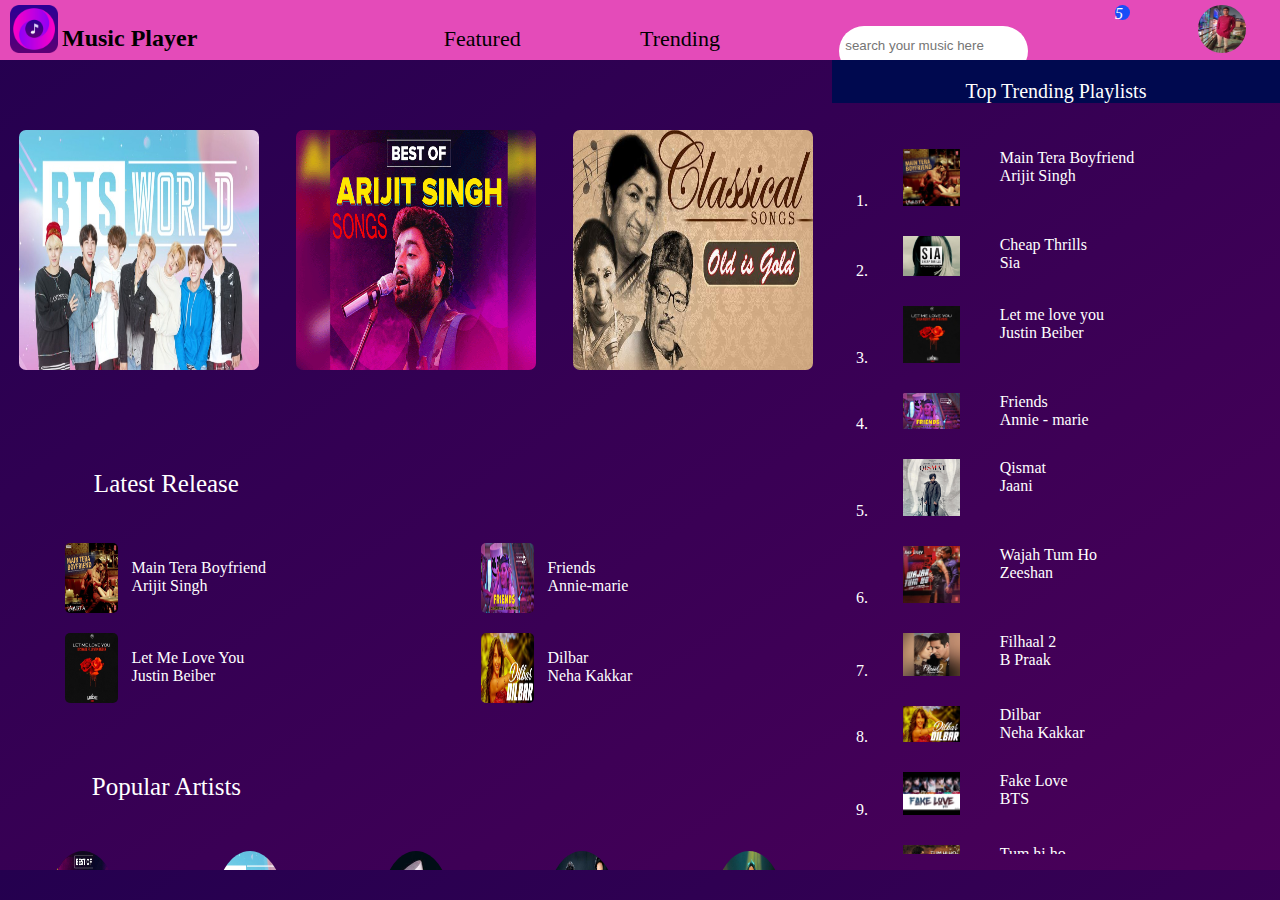
<file: index.html>
<!DOCTYPE html>
<html>
<head>
	<title>Music Player</title>

	<meta charset="utf-8">
	<meta name = "viewport" content = "width = device-width, initial-scale = 1">
	<meta name = "keywords" content = "music player">
	<meta name = "description" content = "It is a simple music playing website">
	<meta name = "author" content = "Keshav Jha">

	<link rel="stylesheet" href="https://use.fontawesome.com/releases/v5.6.3/css/all.css" integrity="sha384-UHRtZLI+pbxtHCWp1t77Bi1L4ZtiqrqD80Kn4Z8NTSRyMA2Fd33n5dQ8lWUE00s/" crossorigin="anonymous"> 

	<link href="https://cdn.jsdelivr.net/npm/bootstrap@5.0.2/dist/css/bootstrap.min.css" rel="stylesheet" integrity="sha384-EVSTQN3/azprG1Anm3QDgpJLIm9Nao0Yz1ztcQTwFspd3yD65VohhpuuCOmLASjC" crossorigin="anonymous">

	<link rel="stylesheet" type="text/css" href="Stylesheet/style.css">
</head>
<body>

		<div class = "container-fullwidth">


			<!-- Header portion starts  -->
			<header>

				<!-- Brand Name (Icon) Music player -->
				<div id = "brand">
					<a href="index1.html"><img src="images/logo.png"><h2>Music Player</h2></a>
					
				</div>

				<!-- List to be shown only if screen (> 800px) -->
				<div id = "lists">
					
					<ul id = "desktop-only-list">
						<a href="#"><li>Featured</li></a>

						<a href="#"><li>Trending</li></a>


						<!-- Search bar -->

						<li id = "search_list">
							<i class="fas fa-microphone"></i>
							<input type="search" name="search" placeholder="search your music here">
							<i class="fas fa-search"></i>
						</li>
					</ul>
				</div>


				<!--  notification bell and profile -->

				<div id = "search_and_profile">
					<span class = "notification">
						<i class="fas fa-bell fa-2x" id = "bell"></i>
						<i id = "bar">5</i>
					</span>

					<img src="images/keshav.jpeg" alt = "profile">
				</div>


				<!-- Hampsberg icon for toggle -->
				<!-- For viewport (<= 800px) -->

				<div id = "toggle">
					<a href = "#toggle-list"><i class="fas fa-bars fa-2x" id = "hampsberg"></i></a>
				</div>
			</header>

			<!-- List that need to be shown after clicking toggle link -->

			<ul id = "toggle-list">
				<a href="#"><li>Featured</li></a>

				<a href="#"><li>Trending</li></a>

				<a href="#"><li>Bollywood Hits</li></a>

				<a href="#"><li>Top 20 Playlist</li></a>

				<a href="#"><li>Profile</li></a>

				<li><input type="search" name="search" placeholder="search your music here"></li>
			</ul>



			<!-- Starting of main content  -->
			<!-- There are two main section main-1 and main -2 -->
			<!-- Main -1 for screen (<= 800px) -->
			<!-- main -2 for screen (> 800px) -->


			<main id = "main-1">


				<section id = "Artists_and_Albums">
					
					<!-- This section contains the Artists 
						images along with the hivering effect -->

					<div id = "Trending_Artists">
						<div id = "BTS">
							<img src="images/BTS-1.jpg">
						</div>

						<div id = "Arijit">
							<img src="images/arijit.gif">
						</div>

						<div id = "old_gold">
							<img src="images/old_gold.jpg">
						</div>
					</div>





					

					<p id = "Latest-release">Latest Release</p>

						<div id = "latest-release-container">
							<div>
								<div>

									<!-- This section contains title and image 
										of the latest release -->


									<img src="images/raabta-MTB.jpg">
									<p>Main Tera Boyfriend<br>Arijit Singh</p>
								</div>


								<!-- This is the menu bar icon clicking on which
									is going to open a set of lists with id = one-1 -->

								<a href="#one-1"><i class="fas fa-ellipsis-v fa-2x"></i>


									
								</a>

								<!-- This lists initially are hide these lists activated 
										after clicking on the menu bar -->
								<ul class = "music-option" id = "one-1">
										<a href="#"><li>Play</li></a>
										<a href="#"><li>Add to favourites</li></a>
										<a href="#"><li>Add to playlist</li></a>
										<a href="#"><li>Set as ringtone</li></a>
										<a href="#"><li>set as callertune</li></a>
									</ul>
							</div>

							<div>
								<div>
									<img src="images/friends.jpg">
									<p>Friends<br>Annie-marie</p>
								</div>
								<a href="#two"><i class="fas fa-ellipsis-v fa-2x"></i></a>
								<ul class = "music-option" id = "two">
										<a href="#"><li>Play</li></a>
										<a href="#"><li>Add to favourites</li></a>
										<a href="#"><li>Add to playlist</li></a>
										<a href="#"><li>Set as ringtone</li></a>
										<a href="#"><li>set as callertune</li></a>
									</ul>
							</div>

							<div>
								<div>
									<img src="images/lmlu.jpg">
									<p>Let Me Love You<br>Justin Beiber</p>
								</div>
								<a href="#three"><i class="fas fa-ellipsis-v fa-2x"></i></a>
								<ul class = "music-option" id = "three">
										<a href="#"><li>Play</li></a>
										<a href="#"><li>Add to favourites</li></a>
										<a href="#"><li>Add to playlist</li></a>
										<a href="#"><li>Set as ringtone</li></a>
										<a href="#"><li>set as callertune</li></a>
									</ul>
							</div>

							<div>
								<div>
									<img src="images/dilbar.jpg">
									<p>Dilbar<br>Neha Kakkar</p>
								</div>
								<a href="#four"><i class="fas fa-ellipsis-v fa-2x"></i></a>
								<ul class = "music-option" id = "four">
										<a href="#"><li>Play</li></a>
										<a href="#"><li>Add to favourites</li></a>
										<a href="#"><li>Add to playlist</li></a>
										<a href="#"><li>Set as ringtone</li></a>
										<a href="#"><li>set as callertune</li></a>
									</ul>
							</div>
						</div>


						<p id = "popular-artists">Popular Artists</p>


						<!-- This section consists of several artists
								and also the link to move to the second
									HTML page (Artists page) 	 -->

						<div id = "popular-artists-conatiner">
							<div>
								<a href="index1.html">
								<img src="images/arijit.gif">
								<p>Arijit Singh</p></a>
							</div>

							<div>
								<a href="index1.html">
								<img src="images/BTS-1.jpg">
								<p>BTS</p></a>
							</div>

							<div>
								<a href="index1.html">
								<img src="images/marshmello.jfif">
								<p>Marshmello</p></a>
							</div>

							<div>
								<a href="index1.html">
								<img src="images/sanam.jpg">
								<p>Sanam</p></a>
							</div>

							<div>
								<a href="index1.html">
								<img src="images/arrahman.jpg">
								<p>A.R Rahman</p></a>
							</div>
						</div>






						<!-- Events section that contains party time, Gym time, road trip -->

						<div id = "events">
							<div>
								<img src="images/partytime.jpg">
								<p>Party Time</p>
							</div>

							<div>
								<img src="images/gym-time.jpg">
								<p>Gym Time</p>
							</div>

							<div>
								<img src="images/road-trip.jpg">
								<p>Road Trip</p>
							</div>
							
						</div>








						<!-- This sections contain latest release from 
									English songs -->
						<p id = "latest-release-english">Latest Release English</p>


						<div id = "latest-release-english-container">

							<div>
								<img src="images/friends.jpg">
								<p>Friends</p>
							</div>


							<div>
								<img src="images/cheap-thrills.jpg">
								<p>Cheap Thrills</p>
							</div>

							<div>
								<img src="images/fake_love.jpg">
								<p>Fake Love</p>
							</div>

							<div>
								<img src="images/lmlu.jpg">
								<p>Let me love you</p>
							</div>

						</div>




						<!-- This sections contain latest release from 
									English songs -->
						<!-- Same id's are used for applying common styles 
								from latest-release-english section -->
						<p id = "latest-release-english">Latest Release Hindi</p>


						<div id = "latest-release-english-container">

							<div>
								<img src="images/filhaal.jpg">
								<p>Filhaal 2</p>
							</div>


							<div>
								<img src="images/WTH.jpg">
								<p>Wajah Tum Ho</p>
							</div>

							<div>
								<img src="images/raabta-MTB.jpg">
								<p>Main Tera Boyfriend</p>
							</div>

							<div>
								<img src="images/dilbar.jpg">
								<p>Dilbar</p>
							</div>

						</div>




				</section>




				<!-- 			Tranding-Playlist (Section - 2) 		 -->



				<section id = "Trending_playlists">

					<!-- Heading of trending playlists -->
					
						<div id = "Playlist_heading">Top Trending Playlists</div>

						<!-- Lists of songs in trending playlists -->

						<ol id = "playlist">

							<!-- Each lists item contains one song -->
							<!-- Same styling has been applied to all the list items -->
							<!-- By the use of same id and classes to all the list items -->
							<!-- Song no - 1 -->
							<li id = "one">
								<div>
									<div id = "song_title">
										<a href="#bottom_music_player"><img src="images/raabta-MTB.jpg"><!-- </a> -->


										<!-- <a href="#bottom_music_player"> -->
											<ul>
												<li class = "bold">Main Tera Boyfriend</li>
												<li>Arijit Singh</li>
											</ul>
										</a>
									</div>
									
									<!-- Heart icons on the right side of list item -->
									<i class="far fa-heart fa-2x"></i>
								</div>
								
							</li>


							<!-- song no - 2 -->

							<li id = "one">
								<div>
									<div id = "song_title">
										<a href="#bottom_music_player"><img src="images/cheap-thrills.jpg"><!-- </a> -->


										<!-- <a href="#bottom_music_player"> -->
											<ul>
												<li class = "bold">Cheap Thrills</li>
												<li>Sia</li>
											</ul>
										</a>
									</div>
									

									<i class="far fa-heart fa-2x"></i>
								</div>
								
							</li>




							<!-- song no - 3 -->

							<li id = "one">
								<div>
									<div id = "song_title">
										<a href="#bottom_music_player"><img src="images/lmlu.jpg">

											<ul>
												<li class = "bold">Let me love you</li>
												<li>Justin Beiber</li>
											</ul>
										</a>
									</div>
									

									<i class="far fa-heart fa-2x"></i>
								</div>
								
							</li>

							<!-- song no - 4 -->

							<li id = "one">
								<div>
									<div id = "song_title">
										<a href="#bottom_music_player"><img src="images/friends.jpg">

											<ul>
												<li class = "bold">Friends</li>
												<li>Annie - marie</li>
											</ul>
										</a>
									</div>
									

									<i class="far fa-heart fa-2x"></i>
								</div>
								
							</li>



							<!-- song no - 5 -->


							<li id = "one">
								<div>
									<div id = "song_title">
										<a href="#bottom_music_player"><img src="images/qismat.jpg">

											<ul>
												<li class = "bold">Qismat</li>
												<li>Jaani</li>
											</ul>
										</a>
									</div>
									

									<i class="far fa-heart fa-2x"></i>
								</div>
								
							</li>


							





							

							<!-- song no - 6 -->

							<li id = "one">
								<div>
									<div id = "song_title">
										<a href="#bottom_music_player"><img src="images/WTH.jpg">

											<ul>
												<li class = "bold">Wajah Tum Ho</li>
												<li>Zeeshan</li>
											</ul>
										</a>
									</div>
									

									<i class="far fa-heart fa-2x"></i>
								</div>
								
							</li>


							




							<!-- song no - 7 -->

							<li id = "one">
								<div>
									<div id = "song_title">
										<a href="#bottom_music_player"><img src="images/filhaal.jpg">

											<ul>
												<li class = "bold">Filhaal 2</li>
												<li>B Praak</li>
											</ul>
										</a>
									</div>
									

									<i class="far fa-heart fa-2x"></i>
								</div>
								
							</li>


							



							<!-- song no - 8 -->

							<li id = "one">
								<div>
									<div id = "song_title">
										<a href="#bottom_music_player"><img src="images/dilbar.jpg">
											<ul>
												<li class = "bold">Dilbar</li>
												<li>Neha Kakkar</li>
											</ul>
										</a>
									</div>
									

									<i class="far fa-heart fa-2x"></i>
								</div>
								
							</li>







							<!-- song no - 9 -->

							<li id = "one">
								<div>
									<div id = "song_title">
										<a href="#bottom_music_player"><img src="images/fake_love.jpg">

											<ul>
												<li class = "bold">Fake Love</li>
												<li>BTS</li>
											</ul>
										</a>
									</div>
									

									<i class="far fa-heart fa-2x"></i>
								</div>
								
							</li>



							<!-- song no - 10 -->

							<li id = "one">
								<div>
									<div id = "song_title">
										<a href="#bottom_music_player"><img src="images/tum_hi_ho.jfif">

											<ul>
												<li class = "bold">Tum hi ho</li>
												<li>Arijit Singh</li>
											</ul>
										</a>
									</div>
									

									<i class="far fa-heart fa-2x"></i>
								</div>
								
							</li>

					




							<!-- song no - 11 -->

							<li id = "one">
								<div>
									<div id = "song_title">
										<a href="#bottom_music_player"><img src="images/GFBF.jpg">

											<ul>
												<li class = "bold">GF BF</li>
												<li>Jacqueline</li>
											</ul>
										</a>
									</div>
									

									<i class="far fa-heart fa-2x"></i>
								</div>
								
							</li>






							<!-- song no - 12 -->

							<li id = "one">
								<div>
									<div id = "song_title">
										<a href="#bottom_music_player"><img src="images/baarish.jpg">

											<ul>
												<li class = "bold">Baarish</li>
												<li>Yaariyan</li>
											</ul>
										</a>
									</div>
									

									<i class="far fa-heart fa-2x"></i>
								</div>
								
							</li>







							<!-- song no - 13 -->

							<li id = "one">
								<div>
									<div id = "song_title">
										<a href="#bottom_music_player"><img src="images/gulabi_aankhen.jfif">

											<ul>
												<li class = "bold">Gulabi Aankhein</li>
												<li>Sanam</li>
											</ul>
										</a>
									</div>
									

									<i class="far fa-heart fa-2x"></i>
								</div>
								
							</li>




							<!-- song no - 14 -->

							<li id = "one">
								<div>
									<div id = "song_title">
										<a href="#bottom_music_player"><img src="images/pal_do_pal.jpg">

											<ul>
												<li class = "bold">Pal do pal</li>
												<li>Mukesh</li>
											</ul>
										</a>
									</div>
									

									<i class="far fa-heart fa-2x"></i>
								</div>
								
							</li>




							<!-- song no - 15 -->

							<li id = "one">
								<div>
									<div id = "song_title">
										<a href="#bottom_music_player"><img src="images/feelings.jpg">

											<ul>
												<li class = "bold">Feelings</li>
												<li>Vatsala</li>
											</ul>
										</a>
									</div>
									

									<i class="far fa-heart fa-2x"></i>
								</div>
								
							</li>





						</ol>
					
				</section>
				
			</main>






			<!-- Starting of main -2 -->
			<!-- main -2 is for screen (> 800px) -->

			<main id = "main-2">



				<!-- 				Artists_and_Albums 	(Section - 1)				 -->


				
				<section id = "Artists_and_Albums">

					<!-- This section contains three divs along with
						change in dimensions on hovering -->

					<div id = "Trending_Artists">
						<div id = "BTS">
							<img src="images/BTS-1.jpg">
						</div>

						<div id = "Arijit">
							<img src="images/arijit.gif">
						</div>

						<div id = "old_gold">
							<img src="images/old_gold.jpg">
						</div>
					</div>


					<!-- Heading of latest release -->

					<p id = "Latest-release">Latest Release</p>




						<div id = "latest-release-container">
							<div>

								<!-- Section containing image and title -->

								<div>
									<img src="images/raabta-MTB.jpg">
									<p>Main Tera Boyfriend<br>Arijit Singh</p>
								</div>

								<!-- icon for menu bar -->

								<a href="#five"><i class="fas fa-ellipsis-v fa-2x"></i>
								</a>


								<!-- List that need to be visible only after targeting -->
								<!-- initially the display of this list is none -->

								<!-- list will be visible only after clicking 
									on the above menu bar -->

								<ul class = "music-option" id = "five">
										<a href="#"><li>Play</li></a>
										<a href="#"><li>Add to favourites</li></a>
										<a href="#"><li>Add to playlist</li></a>
										<a href="#"><li>Set as ringtone</li></a>
										<a href="#"><li>set as callertune</li></a>
									</ul>
							</div>

							<div>
								<div>
									<img src="images/friends.jpg">
									<p>Friends<br>Annie-marie</p>
								</div>
								<a href="#six"><i class="fas fa-ellipsis-v fa-2x"></i></a>
								<ul class = "music-option" id = "six">
										<a href="#"><li>Play</li></a>
										<a href="#"><li>Add to favourites</li></a>
										<a href="#"><li>Add to playlist</li></a>
										<a href="#"><li>Set as ringtone</li></a>
										<a href="#"><li>set as callertune</li></a>
									</ul>
							</div>

							<div>
								<div>
									<img src="images/lmlu.jpg">
									<p>Let Me Love You<br>Justin Beiber</p>
								</div>
								<a href="#seven"><i class="fas fa-ellipsis-v fa-2x"></i></a>
								<ul class = "music-option" id = "seven">
										<a href="#"><li>Play</li></a>
										<a href="#"><li>Add to favourites</li></a>
										<a href="#"><li>Add to playlist</li></a>
										<a href="#"><li>Set as ringtone</li></a>
										<a href="#"><li>set as callertune</li></a>
									</ul>
							</div>

							<div>
								<div>
									<img src="images/dilbar.jpg">
									<p>Dilbar<br>Neha Kakkar</p>
								</div>
								<a href="#eight"><i class="fas fa-ellipsis-v fa-2x"></i></a>
								<ul class = "music-option" id = "eight">
										<a href="#"><li>Play</li></a>
										<a href="#"><li>Add to favourites</li></a>
										<a href="#"><li>Add to playlist</li></a>
										<a href="#"><li>Set as ringtone</li></a>
										<a href="#"><li>set as callertune</li></a>
									</ul>
							</div>
						</div>

						<!-- This section contains the images and name of some
							popular artists -->
						<!-- They are also the links to the second page of the 
							music player -->


						<p id = "popular-artists">Popular Artists</p>

						<div id = "popular-artists-conatiner">
							<div>
								<a href="index1.html"><img src="images/arijit.gif"></a>
								<p>Arijit Singh</p>
							</div>

							<div>
								<a href="index1.html"><img src="images/BTS-1.jpg"></a>
								<p>BTS</p>
							</div>

							<div>
								<a href="index1.html"><img src="images/marshmello.jfif"></a>
								<p>Marshmello</p>
							</div>

							<div>
								<a href="index1.html"><img src="images/sanam.jpg"></a>
								<p>Sanam</p>
							</div>

							<div>
								<a href="index1.html"><img src="images/arrahman.jpg"></a>
								<p>A.R Rahman</p>
							</div>
						</div>





						<!-- Events section -->

						<div id = "events">
							<div>
								<img src="images/partytime.jpg">
								<p>Party Time</p>
							</div>

							<div>
								<img src="images/gym-time.jpg">
								<p>Gym Time</p>
							</div>

							<div>
								<img src="images/road-trip.jpg">
								<p>Road Trip</p>
							</div>
							
						</div>







						<!-- Latest release english section -->
						<!-- This section contains the images of the song and their title -->
						<!-- The same styling is done for latest release hindi section -->

						<p id = "latest-release-english">Latest Release English</p>


						<div id = "latest-release-english-container">

							<div>
								<a href="#bottom_music_player"><img src="images/friends.jpg"></a>
								<p>Friends</p>
							</div>


							<div>
								<a href="#bottom_music_player"><img src="images/cheap-thrills.jpg"></a>
								<p>Cheap Thrills</p>
							</div>

							<div>
								<a href="#bottom_music_player"><img src="images/fake_love.jpg"></a>
								<p>Fake Love</p>
							</div>

							<div>
								<a href="#bottom_music_player"><img src="images/lmlu.jpg"></a>
								<p>Let me love you</p>
							</div>

						</div>



						<!-- Latest release hindi section  -->
						<!-- This section is same as that of the latest release english -->
						<!-- All styling will remain same -->

						<p id = "latest-release-english">Latest Release Hindi</p>


						<div id = "latest-release-english-container">

							<div>
								<a href="#bottom_music_player"><img src="images/filhaal.jpg"></a>
								<p>Filhaal 2</p>
							</div>


							<div>
								<a href="#bottom_music_player"><img src="images/WTH.jpg"></a>
								<p>Wajah Tum Ho</p>
							</div>

							<div>
								<a href="#bottom_music_player"><img src="images/raabta-MTB.jpg"></a>
								<p>Main Tera Boyfriend</p>
							</div>

							<div>
								<a href="#bottom_music_player"><img src="images/dilbar.jpg"></a>
								<p>Dilbar</p>
							</div>

						</div>

				</section>




				<!-- 			Tranding-Playlist (Section - 2) 		 -->
				<!-- Section that contains lists of song  -->


				<section id = "Trending_playlists">
					
						<div id = "Playlist_heading">Top Trending Playlists</div>


						<!-- Lists of songs starts here -->

						<ol id = "playlist">

							<!-- Same styling is provided to all the lists of song -->

							<!-- Song no -1 -->
							<li id = "one">
								<div>
									<div id = "song_title">
										<a href="#bottom_music_player"><img src="images/raabta-MTB.jpg"><!-- </a> -->


										<!-- <a href="#bottom_music_player"> -->
											<ul>
												<li class = "bold">Main Tera Boyfriend</li>
												<li>Arijit Singh</li>
											</ul>
										</a>
									</div>
									

									<i class="far fa-heart fa-2x"></i>
								</div>
								
							</li>


							<!-- Song no -2 -->
							<li id = "one">
								<div>
									<div id = "song_title">
										<a href="#bottom_music_player"><img src="images/cheap-thrills.jpg"><!-- </a> -->


										<!-- <a href="#bottom_music_player"> -->
											<ul>
												<li class = "bold">Cheap Thrills</li>
												<li>Sia</li>
											</ul>
										</a>
									</div>
									

									<i class="far fa-heart fa-2x"></i>
								</div>
								
							</li>




							<!-- Song no -3 -->
							<li id = "one">
								<div>
									<div id = "song_title">
										<a href="#bottom_music_player"><img src="images/lmlu.jpg">

											<ul>
												<li class = "bold">Let me love you</li>
												<li>Justin Beiber</li>
											</ul>
										</a>
									</div>
									

									<i class="far fa-heart fa-2x"></i>
								</div>
								
							</li>


							<!-- Song no -4 -->

							<li id = "one">
								<div>
									<div id = "song_title">
										<a href="#bottom_music_player"><img src="images/friends.jpg">

											<ul>
												<li class = "bold">Friends</li>
												<li>Annie - marie</li>
											</ul>
										</a>
									</div>
									

									<i class="far fa-heart fa-2x"></i>
								</div>
								
							</li>




							<!-- Song no -5 -->

							<li id = "one">
								<div>
									<div id = "song_title">
										<a href="#bottom_music_player"><img src="images/qismat.jpg">

											<ul>
												<li class = "bold">Qismat</li>
												<li>Jaani</li>
											</ul>
										</a>
									</div>
									

									<i class="far fa-heart fa-2x"></i>
								</div>
								
							</li>


							<!-- Song no -6 -->

							<li id = "one">
								<div>
									<div id = "song_title">
										<a href="#bottom_music_player"><img src="images/WTH.jpg">

											<ul>
												<li class = "bold">Wajah Tum Ho</li>
												<li>Zeeshan</li>
											</ul>
										</a>
									</div>
									

									<i class="far fa-heart fa-2x"></i>
								</div>
								
							</li>


							

							<!-- Song no -7 -->

							<li id = "one">
								<div>
									<div id = "song_title">
										<a href="#bottom_music_player"><img src="images/filhaal.jpg">

											<ul>
												<li class = "bold">Filhaal 2</li>
												<li>B Praak</li>
											</ul>
										</a>
									</div>
									

									<i class="far fa-heart fa-2x"></i>
								</div>
								
							</li>


							

							<!-- Song no -8 -->

							<li id = "one">
								<div>
									<div id = "song_title">
										<a href="#bottom_music_player"><img src="images/dilbar.jpg">
											<ul>
												<li class = "bold">Dilbar</li>
												<li>Neha Kakkar</li>
											</ul>
										</a>
									</div>
									

									<i class="far fa-heart fa-2x"></i>
								</div>
								
							</li>





							<!-- Song no -9 -->

							<li id = "one">
								<div>
									<div id = "song_title">
										<a href="#bottom_music_player"><img src="images/fake_love.jpg">

											<ul>
												<li class = "bold">Fake Love</li>
												<li>BTS</li>
											</ul>
										</a>
									</div>
									

									<i class="far fa-heart fa-2x"></i>
								</div>
								
							</li>




							<!-- Song no -10 -->

							<li id = "one">
								<div>
									<div id = "song_title">
										<a href="#bottom_music_player"><img src="images/tum_hi_ho.jfif">

											<ul>
												<li class = "bold">Tum hi ho</li>
												<li>Arijit Singh</li>
											</ul>
										</a>
									</div>
									

									<i class="far fa-heart fa-2x"></i>
								</div>
								
							</li>

					



							<!-- Song no -11 -->

							<li id = "one">
								<div>
									<div id = "song_title">
										<a href="#bottom_music_player"><img src="images/GFBF.jpg">

											<ul>
												<li class = "bold">GF BF</li>
												<li>Jacqueline</li>
											</ul>
										</a>
									</div>
									

									<i class="far fa-heart fa-2x"></i>
								</div>
								
							</li>






							<!-- Song no -12 -->

							<li id = "one">
								<div>
									<div id = "song_title">
										<a href="#bottom_music_player"><img src="images/baarish.jpg">

											<ul>
												<li class = "bold">Baarish</li>
												<li>Yaariyan</li>
											</ul>
										</a>
									</div>
									

									<i class="far fa-heart fa-2x"></i>
								</div>
								
							</li>





							<!-- Song no -13 -->

							<li id = "one">
								<div>
									<div id = "song_title">
										<a href="#bottom_music_player"><img src="images/gulabi_aankhen.jfif">

											<ul>
												<li class = "bold">Gulabi Aankhein</li>
												<li>Sanam</li>
											</ul>
										</a>
									</div>
									

									<i class="far fa-heart fa-2x"></i>
								</div>
								
							</li>





							<!-- Song no -14 -->

							<li id = "one">
								<div>
									<div id = "song_title">
										<a href="#bottom_music_player"><img src="images/pal_do_pal.jpg">

											<ul>
												<li class = "bold">Pal do pal</li>
												<li>Mukesh</li>
											</ul>
										</a>
									</div>
									

									<i class="far fa-heart fa-2x"></i>
								</div>
								
							</li>




							<!-- Song no -15 -->

							<li id = "one">
								<div>
									<div id = "song_title">
										<a href="#bottom_music_player"><img src="images/feelings.jpg">

											<ul>
												<li class = "bold">Feelings</li>
												<li>Vatsala</li>
											</ul>
										</a>
									</div>
									

									<i class="far fa-heart fa-2x"></i>
								</div>
								
							</li>
						</ol>
					
				</section>
			</main>

			<footer>







				<!-- Bottom music player -->
				<!-- Initially the bottom music player will remain hidden -->
				<!-- Whenever we click on any song or play button 
					then this music player becomes visible -->
				


					<div id = "bottom_music_player">


						<!-- Contains image and title of the song  -->

						<div id = "title">
							
							<div>
								<img src="images/raabta-MTB.jpg">

								<p>
									Main Tera Boy friend<br>Arijit Singh
								</p>

								
							</div>

							<a href="#"><i class="fas fa-heart fa-2x"></i></a>
						</div>


						<!-- contains all the icons on the control -->
						<!-- next, prev, shuffle, repeat ans play/pause -->

						<div id = "controls">
							<div id = "icons">
								<a href="#"><i class="fas fa-random "></i></a>
								<a href="#"><i class="fas fa-fast-backward "></i></a>
								<a href="#"><i class="far fa-pause-circle "></i></a>
								<a href="#"><i class="fas fa-fast-forward "></i></a>
								<a href="#"><i class="fas fa-redo "></i></a>
							</div>

							<!-- contains the progress bar -->
							<div id = "progress">
								<div>
									<div></div>
									<i class="fas fa-circle"></i>
								</div>
							</div>
						</div>

						<!-- contains the sound bar -->

						<div id = "sound">
							
							<i class="fas fa-volume-up"></i>
							<div>
									<div></div>
									<i class="fas fa-circle"></i>
							</div>
						</div>
				</div>









			
			</footer>
		</div>


		<script src="https://cdn.jsdelivr.net/npm/bootstrap@5.0.2/dist/js/bootstrap.bundle.min.js" integrity="sha384-MrcW6ZMFYlzcLA8Nl+NtUVF0sA7MsXsP1UyJoMp4YLEuNSfAP+JcXn/tWtIaxVXM" crossorigin="anonymous"></script>
</body>
</html>
</file>
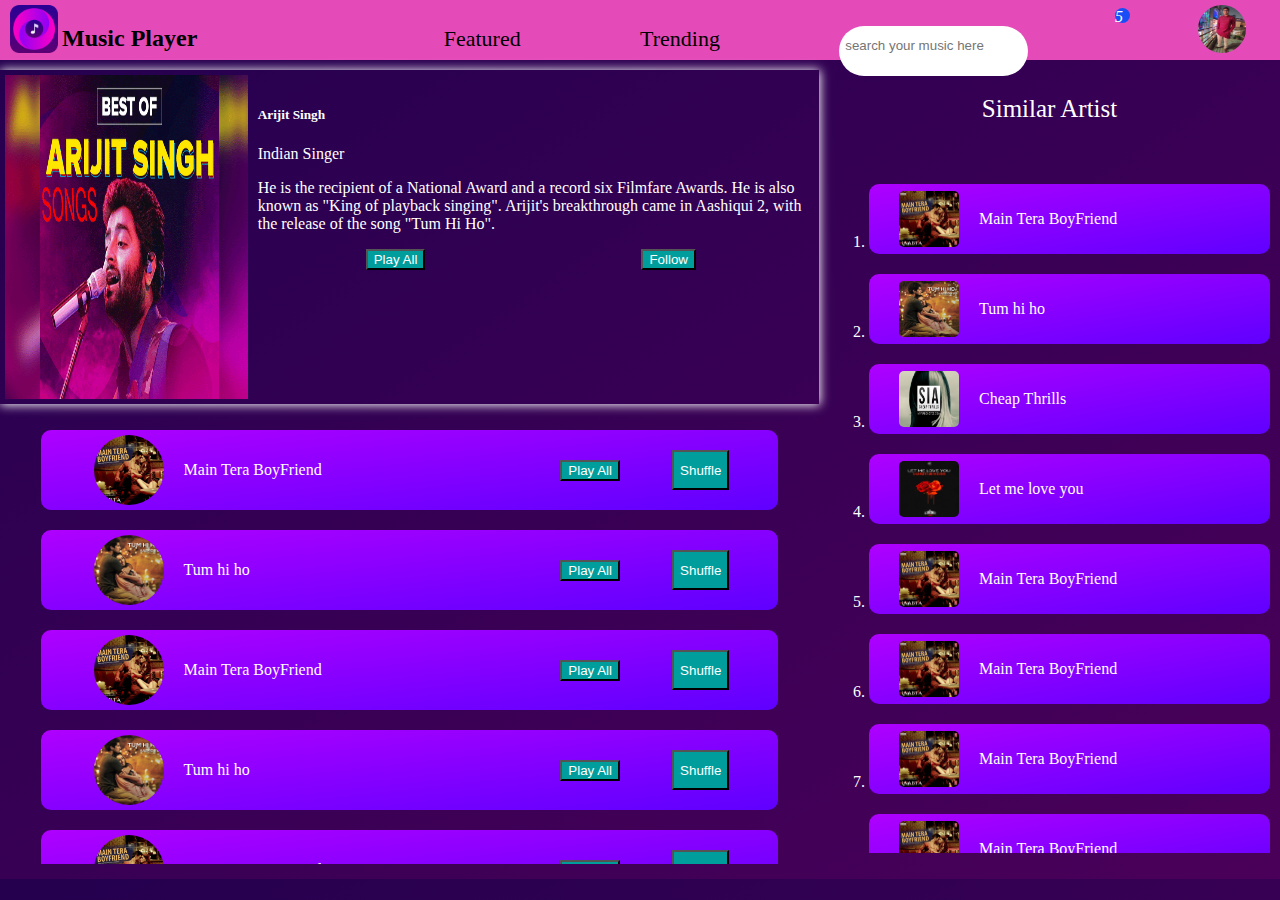
<file: index1.html>
<!DOCTYPE html>
<html>
<head>
	<title>Artists</title>

	<meta charset="utf-8">
	<meta name = "viewport" content = "width = device-width, initial-scale = 1">
	<meta name = "keywords" content = "music player">
	<meta name = "description" content = "It is a simple music playing website">
	<meta name = "author" content = "Keshav Jha">

	<link rel="stylesheet" href="https://use.fontawesome.com/releases/v5.6.3/css/all.css" integrity="sha384-UHRtZLI+pbxtHCWp1t77Bi1L4ZtiqrqD80Kn4Z8NTSRyMA2Fd33n5dQ8lWUE00s/" crossorigin="anonymous"> 

	<link href="https://cdn.jsdelivr.net/npm/bootstrap@5.0.2/dist/css/bootstrap.min.css" rel="stylesheet" integrity="sha384-EVSTQN3/azprG1Anm3QDgpJLIm9Nao0Yz1ztcQTwFspd3yD65VohhpuuCOmLASjC" crossorigin="anonymous">

	<link rel="stylesheet" type="text/css" href="Stylesheet/style1.css">


</head>
<body>


		<div class = "conatiner-fullwidth">
			
			<!-- Header portion starts  -->

			<header>

				<!-- Brand Name (Icon) Music player -->

				<div id = "brand">
					<a href="index.html"><img src="images/logo.png"><h2>Music Player</h2></a>
					
				</div>

				<!-- List to be shown only if screen (> 800px) -->
				<div id = "lists">
					
					<ul id = "desktop-only-list">
						<a href="#"><li>Featured</li></a>

						<a href="#"><li>Trending</li></a>

						<li id = "search_list">
							<i class="fas fa-microphone"></i>
							<input type="search" name="search" placeholder="search your music here">
							<i class="fas fa-search"></i>
						</li>
					</ul>
				</div>


				<!-- Search bar, notification bell and profile -->

				<div id = "search_and_profile">
					<span class = "notification">
						<i class="fas fa-bell fa-2x" id = "bell"></i>
						<i id = "bar">5</i>
					</span>

					<img src="images/keshav.jpeg" alt = "profile">
				</div>


				<!-- Hampsberg icon for toggle -->
				<!-- For viewport (<= 800px) -->

				<div id = "toggle">
					<a href = "#toggle-list"><i class="fas fa-bars fa-2x" id = "hampsberg"></i></a>
				</div>
			</header>

			<!-- List that need to be shown after clicking toggle link -->

			<ul id = "toggle-list">
				<a href="#"><li>Featured</li></a>

				<a href="#"><li>Trending</li></a>

				<a href="#"><li>Bollywood Hits</li></a>

				<a href="#"><li>Top 20 Playlist</li></a>

				<a href="#"><li>Profile</li></a>

				<li><input type="search" name="search" placeholder="search your music here"></li>
			</ul>



			<!-- Starting of maain section -->
			<!-- Within main section there is two main sections -->
			<!-- main -1 & main -2 -->
			<main>
				
				<!-- main -1 contains artists description and some songs -->
				<!-- while main -2 contains only songs form similar artists -->
				<!-- These two sections will be arranged differently in two different viewport -->
				<section id = "main-1">
					
					<div id = "Artist_description">
						<img src="images/arijit.gif" id = "Arijit">

						<div id = "About_section">
							<h5>Arijit Singh</h5>
							<p>Indian Singer</p>
							<p>He is the recipient of a National Award and a record six Filmfare Awards. He is also known as "King of playback singing". Arijit's breakthrough came in Aashiqui 2, with the release of the song "Tum Hi Ho".</p>

							<div>
								<a href="#bottom_music_player"><button>Play All</button></a>
								<button>Follow</button>
							</div>

						</div>
					</div>


					<!-- These divs from here contains songs -->
					<!-- Here play buttons are linked to bottom music player -->

					<div id = "Artist_playlist">


						<!-- Each div section contains the same set of styling 
							which is applied to all the songs -->
						

						<!-- Song no -1 -->
						<div class = "song_bar">

							<div class = "title_bar">
								<img src="images/raabta-MTB.jpg">
								<p>Main Tera BoyFriend</p>
							</div>

							<div class = "play_shuffle">
								<a href="#bottom_music_player"><button>Play All</button></a>
								<button>Shuffle</button>
							</div>
						</div>


						<!-- Song no -2 -->
						<div class = "song_bar">

							<div class = "title_bar">
								<img src="images/tum_hi_ho.jfif">
								<p>Tum hi ho</p>
							</div>

							<div class = "play_shuffle">
								<a href="#bottom_music_player"><button>Play All</button></a>
								<button>Shuffle</button>
							</div>
						</div>



						<!-- Song no -3 -->
						<div class = "song_bar">

							<div class = "title_bar">
								<img src="images/raabta-MTB.jpg">
								<p>Main Tera BoyFriend</p>
							</div>

							<div class = "play_shuffle">
								<a href="#bottom_music_player"><button>Play All</button></a>
								<button>Shuffle</button>
							</div>
						</div>


						<!-- Song no -4 -->
						<div class = "song_bar">

							<div class = "title_bar">
								<img src="images/tum_hi_ho.jfif">
								<p>Tum hi ho</p>
							</div>

							<div class = "play_shuffle">
								<a href="#bottom_music_player"><button>Play All</button></a>
								<button>Shuffle</button>
							</div>
						</div>



						<!-- Song no -5 -->
						<div class = "song_bar">

							<div class = "title_bar">
								<img src="images/raabta-MTB.jpg">
								<p>Main Tera BoyFriend</p>
							</div>

							<div class = "play_shuffle">
								<a href="#bottom_music_player"><button>Play All</button></a>
								<button>Shuffle</button>
							</div>
						</div>


						<!-- Song no -6 -->
						<div class = "song_bar">

							<div class = "title_bar">
								<img src="images/tum_hi_ho.jfif">
								<p>Tum hi ho</p>
							</div>

							<div class = "play_shuffle">
								<a href="#bottom_music_player"><button>Play All</button></a>
								<button>Shuffle</button>
							</div>
						</div>



						<!-- Song no -7 -->
						<div class = "song_bar">

							<div class = "title_bar">
								<img src="images/raabta-MTB.jpg">
								<p>Main Tera BoyFriend</p>
							</div>

							<div class = "play_shuffle">
								<a href="#bottom_music_player"><button>Play All</button></a>
								<button>Shuffle</button>
							</div>
						</div>



						<!-- Song no -8 -->
						<div class = "song_bar">

							<div class = "title_bar">
								<img src="images/tum_hi_ho.jfif">
								<p>Tum hi ho</p>
							</div>

							<div class = "play_shuffle">
								<a href="#bottom_music_player"><button>Play All</button></a>
								<button>Shuffle</button>
							</div>
						</div>
					</div>
				</section>




				<!-- Second section main -2 -->
				<!-- this section contains the song from the similar artists  -->

				<section id = "main-2">
					

					<!-- Heading of similar artists -->
					<p class = "change_font">Similar Artist</p>


					<!-- From here the lists of songs gets started -->
					<ol class = "similar_artist">

						<!-- Song no -1 -->
						<li>
							<div class = "list_song">
								
								<div id = "image_and_title">
									<img src="images/raabta-MTB.jpg">
									<p>Main Tera BoyFriend</p>
								</div>

								<a href="#bottom_music_player"><i class="far fa-play-circle fa-2x"></i></a>
							</div>
						</li>



						<!-- Song no -2 -->
						<li>
							<div class = "list_song">
								
								<div id = "image_and_title">
									<img src="images/tum_hi_ho.jfif">
									<p>Tum hi ho</p>
								</div>

								<a href="#bottom_music_player"><i class="far fa-play-circle fa-2x"></i></a>
							</div>
						</li>



						<!-- Song no -3 -->
						<li>
							<div class = "list_song">
								
								<div id = "image_and_title">
									<img src="images/cheap-thrills.jpg">
									<p>Cheap Thrills</p>
								</div>

								<a href="#bottom_music_player"><i class="far fa-play-circle fa-2x"></i></a>
							</div>
						</li>


						<!-- Song no -4 -->
						<li>
							<div class = "list_song">
								
								<div id = "image_and_title">
									<img src="images/lmlu.jpg">
									<p>Let me love you</p>
								</div>

								<a href="#bottom_music_player"><i class="far fa-play-circle fa-2x"></i></a>
							</div>
						</li>


						<!-- Song no -5 -->
						<li>
							<div class = "list_song">
								
								<div id = "image_and_title">
									<img src="images/raabta-MTB.jpg">
									<p>Main Tera BoyFriend</p>
								</div>

								<a href="#bottom_music_player"><i class="far fa-play-circle fa-2x"></i></a>
							</div>
						</li>



						<!-- Song no -6 -->
						<li>
							<div class = "list_song">
								
								<div id = "image_and_title">
									<img src="images/raabta-MTB.jpg">
									<p>Main Tera BoyFriend</p>
								</div>

								<a href="#bottom_music_player"><i class="far fa-play-circle fa-2x"></i></a>
							</div>
						</li>



						<!-- Song no -6 -->
						<li>
							<div class = "list_song">
								
								<div id = "image_and_title">
									<img src="images/raabta-MTB.jpg">
									<p>Main Tera BoyFriend</p>
								</div>

								<a href="#bottom_music_player"><i class="far fa-play-circle fa-2x"></i></a>
							</div>
						</li>



						<!-- Song no -7 -->
						<li>
							<div class = "list_song">
								
								<div id = "image_and_title">
									<img src="images/raabta-MTB.jpg">
									<p>Main Tera BoyFriend</p>
								</div>

								<a href="#bottom_music_player"><i class="far fa-play-circle fa-2x"></i></a>
							</div>
						</li>



						<!-- Song no -8 -->
						<li>
							<div class = "list_song">
								
								<div id = "image_and_title">
									<img src="images/raabta-MTB.jpg">
									<p>Main Tera BoyFriend</p>
								</div>

								<a href="#bottom_music_player"><i class="far fa-play-circle fa-2x"></i></a>
							</div>
						</li>



						<!-- Song no -9 -->
						<li>
							<div class = "list_song">
								
								<div id = "image_and_title">
									<img src="images/raabta-MTB.jpg">
									<p>Main Tera BoyFriend</p>
								</div>

								<a href="#bottom_music_player"><i class="far fa-play-circle fa-2x"></i></a>
							</div>
						</li>



						<!-- Song no -10 -->
						<li>
							<div class = "list_song">
								
								<div id = "image_and_title">
									<img src="images/raabta-MTB.jpg">
									<p>Main Tera BoyFriend</p>
								</div>

								<a href="#bottom_music_player"><i class="far fa-play-circle fa-2x"></i></a>
							</div>
						</li>


						<!-- Song no -11 -->
						<li>
							<div class = "list_song">
								
								<div id = "image_and_title">
									<img src="images/raabta-MTB.jpg">
									<p>Main Tera BoyFriend</p>
								</div>

								<a href="#bottom_music_player"><i class="far fa-play-circle fa-2x"></i></a>
							</div>
						</li>



						<!-- Song no -12 -->
						<li>
							<div class = "list_song">
								
								<div id = "image_and_title">
									<img src="images/raabta-MTB.jpg">
									<p>Main Tera BoyFriend</p>
								</div>

								<a href="#bottom_music_player"><i class="far fa-play-circle fa-2x"></i></a>
							</div>
						</li>



						<!-- Song no -13 -->
						<li>
							<div class = "list_song">
								
								<div id = "image_and_title">
									<img src="images/raabta-MTB.jpg">
									<p>Main Tera BoyFriend</p>
								</div>

								<a href="#bottom_music_player"><i class="far fa-play-circle fa-2x"></i></a>
							</div>
						</li>



						<!-- Song no -14 -->
						<li>
							<div class = "list_song">
								
								<div id = "image_and_title">
									<img src="images/raabta-MTB.jpg">
									<p>Main Tera BoyFriend</p>
								</div>

								<a href="#bottom_music_player"><i class="far fa-play-circle fa-2x"></i></a>
							</div>
						</li>


						<!-- Song no -15 -->
						<li>
							<div class = "list_song">
								
								<div id = "image_and_title">
									<img src="images/raabta-MTB.jpg">
									<p>Main Tera BoyFriend</p>
								</div>

								<a href="#bottom_music_player"><i class="far fa-play-circle fa-2x"></i></a>
							</div>
						</li>
					</ol>
				</section>



				<!-- Bottom music player -->
				<!-- Initially the bottom music player will remain hidden -->
				<!-- Whenever we click on any song or play button 
					then this music player becomes visible -->







					<div id = "bottom_music_player">


						<!-- Contains image and title of the song  -->
						<div id = "title">
							
							<div>
								<img src="images/raabta-MTB.jpg">

								<p>
									Main Tera Boy friend<br>Arijit Singh
								</p>

								
							</div>

							<a href="#"><i class="fas fa-heart fa-2x"></i></a>
						</div>



						<!-- contains all the icons on the control -->
						<!-- next, prev, shuffle, repeat ans play/pause -->

						<div id = "controls">
							<div id = "icons">
								<a href="#"><i class="fas fa-random "></i></a>
								<a href="#"><i class="fas fa-fast-backward "></i></a>
								<a href="#"><i class="far fa-pause-circle "></i></a>
								<a href="#"><i class="fas fa-fast-forward"></i></a>
								<a href="#"><i class="fas fa-redo "></i></a>
							</div>


							<!-- contains the progress bar -->
							<div id = "progress">
								<div>
									<div></div>
									<i class="fas fa-circle"></i>
								</div>
							</div>
						</div>


						<!-- contains the sound bar -->

						<div id = "sound">
							
							<i class="fas fa-volume-up"></i>
							<div>
									<div></div>
									<i class="fas fa-circle"></i>
							</div>
						</div>
				</div>





			</main>


		</div>

	<script src="https://cdn.jsdelivr.net/npm/bootstrap@5.0.2/dist/js/bootstrap.bundle.min.js" integrity="sha384-MrcW6ZMFYlzcLA8Nl+NtUVF0sA7MsXsP1UyJoMp4YLEuNSfAP+JcXn/tWtIaxVXM" crossorigin="anonymous"></script>
</body>
</html>
</file>
<file: Stylesheet/style.css>
body{
	margin: 0;
	padding: 0;
	color: white;
	background-image:linear-gradient(to bottom right, #24004f, #54005c 125%);
}


/* 		Start of header Section 			*/
/* 		For viewport less than 800px 	 */


header{
	height: 60px;
	width: 100%;
	max-width: 100%;
	display: flex;
	background-color: #e44bb9;
}

header div{
	height: 60px;
}


/* 		Brand is the company 
		name music player in this case */
#brand{
	width: 80%;
	display: flex;
	padding-top: 5px;
}


/* 		Setting the dimensions
	 of music player image 		*/

#brand img{
	height: 48px;
	width: 48px;
	margin-left: 10px;
}

#brand h2{
	margin-left: 4px;
}


/* 		Applying link to the company logo */

#brand a{
	width: 100%;
	display: flex;
	color: black;
	text-decoration: none;
}


/* 	List containing features and trending,
	display as none for devices < 800px */

#lists{
	display: none;
}

#search_and_profile{
	display: none;
}



/* 	Toggle = Hampsberg icon 	 */

#toggle{
	width: 20%;

}


/* 	For making hampsberg icon a link 	 */

#toggle a{
	display: block;
	text-decoration: none;
	min-height: 100%;
	width: 100%;
	padding-top: 10px;
	padding-left: 5px;
}



/* 			List that need to be displayed
			 on clicking Hampsberg icon	 */
/* 			For viewport less than 800px 		 */

#toggle-list{
	display: none;
	padding: 0px;
	list-style: none;
	text-align: center;
	background-color: #0091ff;
}



/* 			Displaying list on clicking
 			the hampsberg icon 
 			using pseudo class target		 */
/* 			Only for viewport less than 800px 			 */

#toggle-list:target{
	display:block;
	position: absolute;
	top: 60px;
	width: 100%;
	z-index: 10;
}

/* Removing the default
	 styling of the anchor tag  */

#toggle-list a{
	color: black;
	text-decoration: none;
}

#toggle-list li{
	font-weight: 500;
	margin-top: 5px;
}



/*  	psedo class for the list 	 */

#toggle-list li:hover{
	background-color: #3260d1;
}








/*		Main start 			*/

/* 	Main itself consist of two different part
	main -1 & main -2
	main -1 (for viewport <= 800px) 
	main -2 (for viewport > 800px) 		*/


/* 			Main-1 active for breakpoint 800px & below 		*/


#main-1{
	display: flex;
	flex-wrap: wrap;
	height: 90vh;
	color: white;
}



/* 		Artists and albums section of the page 			*/


#Artists_and_Albums{
	width: 100%;
	display: flex;
	flex-direction: column;
	max-height: 90vh;
	overflow-y: scroll;
}



/* 		Removing scroll Bar Indication 		*/


#Artists_and_Albums::-webkit-scrollbar {
    display: none;
}



	
/* 	Trending Artists Section Along with Animation on Hover*/
/* 	This is the carousel type structure or slider */


#Trending_Artists{
	width: 100%;
	display: flex;
	margin-top: 70px;
	justify-content: space-around;
	transition: 1s ease-in-out;
}

#Trending_Artists div{
	width: 150px;
	height: 150px;
	border-radius: 7px;
	transition: 1s ease-in-out;
}


/*	For Decreasing Opacity on non-hovering divs */

#Trending_Artists:hover  div:not(:hover){
	opacity: 0.5;
}




/* 			Change in dimensions on Hovering 		q*/


#Trending_Artists div:hover{
	width: 200px;
	height: 200px;
}

#Trending_Artists img{
	width: 100%;
	height: 100%;
	border-radius: 7px;
}



/*   Latest Release Section 			*/
/*	 Heading Latest Release Section 	 */


#Latest-release{
	margin-top: 100px;
	width: 40%;
	text-align: center;
	/*font-size: 30px;*/
	font-weight: 500;
}


/*  Latest Release Container for Containing songs inside  (divs)		*/

#latest-release-container{
	display: flex;
	flex-wrap: wrap;
	justify-content: space-around;
	/*border: 2px solid yellow;*/
}


		
/*	Position Relative for lists positioning on target 		*/



#latest-release-container>div{
	display: flex;
	height: 70px;
	width: 40%;
	margin-top: 20px;
	position: relative;
	justify-content: space-around;
	/*border: 2px solid white;*/
}



/*	divs of image and title of latest release 	*/


#latest-release-container>div>div{
	display: flex;
	width: 80%;
	justify-content: space-around;
}

#latest-release-container>div>div p{
	height: 100%;
	width: 70%;
}


/* 	setting the size of the image */

#latest-release-container>div>div img{
	height: 100%;
	width: 20%;
	border-radius: 5px;
}


/* 		Menu bar 	 */

#latest-release-container>div i{
	margin-top: 8px;
}



/* 	List to be shown on targeting by the menu bar 			*/
/* 	Initial display is none will 
	be displayed after clicking on the menu bar */


#main-1 .music-option{
	display: none;
	list-style: none;
	position: absolute;
	background-color: black;
	z-index: 10;
	transform:translate(60px);
	padding: 20px;
	/*height: 200px;
	width: 200px;*/
}


/* 		removing the default effect of links*/

#main-1 .music-option a{
	color: white;
	text-decoration: none;
}

#main-1 .music-option:target li:hover{
	background-color: #004a53;
}



/* 		Pseudo class (target) to display the popup menu 		*/

#main-1 .music-option:target{
	display: block;
	list-style: none;
	position: absolute;
	background-color: black;
	z-index: 10;
	transform:translate(60px);
	padding: 20px;
}



/*  		Popular Artists Section 		 */
/* It contains images of the artists
	along with the link to move 
	to the second html page (Artists Page) */

#popular-artists{
	margin-top: 70px;
	margin-bottom: 50px;
	width: 40%;
	text-align: center;
	font-weight: 500;
}

#popular-artists-conatiner{
	height: 100px;
	display: flex;
	justify-content: space-around;
}


#popular-artists-conatiner a{
	color: white;
	text-decoration: none;
}

#popular-artists-conatiner div{
	text-align: center;
	height: 100px;
	width: 100px;
}

#popular-artists-conatiner div img{
	height: 70%;
	width: 70px;
	border-radius: 50%;
}



/*  			Events 						*/

#events{
	display: flex;
	margin: 70px 0px;
	justify-content: space-around;
}

#events div{
	height: 150px;
	width: 25%;
	border-radius: 10px;
	overflow: hidden;
}


#events div img{
	height: 100%;
	width: 100%;
	border-radius: 10px;
	transition: 0.5s ease-in-out;
}


/* 	Changing the size on hovering the image */
/*	To access the zooming effect */


#events div img:hover{
	transform: scale(2);
}


#events div p{
	text-align: center;
	transform: translateY(-80px);
	font-size: 25px;
	font-weight: 700;
}






/* 		Latest Release English 			*/
/* 			Same For Hindi part as well 		*/




#latest-release-english{
	margin-top: 70px;
	margin-bottom: 50px;
	width: 40%;
	text-align: center;
	font-weight: 500;
}



/* 		Containing all the divs of song 		*/



#latest-release-english-container{
	height: 120px;
	display: flex;
	justify-content: space-around;
}



/* Containing divs for a particular song  		*/



#latest-release-english-container div{
	height: 120px;
	width: 15%;
	border-radius: 10px;
	text-align: center;
}

#latest-release-english-container div img{
	height: 80%;
	width: 80%;
	border-radius: 10px;
}

/* 	Hovering to add the box-shadow to the songs */

#latest-release-english-container div img:hover{
	box-shadow: 0 0 12px 1px white;
}







/* 		Section - 2 ( Trending_Playlists) 		*/
/* 			Lists of Trending songs 		*/



#Trending_playlists{
	width: 100%;
	margin-top: 50px;
	display: flex;
	flex-direction: column;
}




/*  		Heading of Song Lists 			*/


#Playlist_heading{
	padding-top: 20px;
	font-size: 20px;
	font-weight: 500;
	background-color: #00094f;
	text-align: center;
}


/* 	Playlist is an ordered list */

#playlist{
	display: flex;
	flex-direction: column;
	max-height: 90vh;
	overflow-y:scroll;
}


/* 		 Used to remove the scroll bar 		*/


#playlist::-webkit-scrollbar {
    display: none;
}


/* 	Spacing b/w two different songs in a lists */
#playlist>li{
	margin-top: 30px;

}


/* 		Song lists starts from here 	*/

#one{
	/*border:2px solid white;*/
}

#one>div{
	display: flex;
	justify-content: space-around;
}


/* 	Hover to change the color of heart icon */

#one>div>i:hover{
	color: red;
}


/* Setting the dimensions of the image song */

#one div img{
	height: 40px;
	width: 40px;
}


#one ul{
	list-style: none;
}


/* 	Song_title contains image 
	and title of the songs */

#song_title{
	display: flex;
	width: 70%;
	justify-content: space-around;
}

#song_title a{
	color: white;
	text-decoration: none;
	width: 100%;
	display: flex;
	justify-content: space-around;
}





#song_title a img{
	width: 20%;
}




#song_title a ul{
	list-style: none;
	width: 75%;
}


.bold{
	font-weight: 500;
}


/* 		Main - 2 disable for viewport < 800px	*/
/* 		Main - 2 will be active for break points 800px and above 	 */


#main-2{
	display: none;
}






/*	 		Bottom Music Player 			*/

/* 	Initially this bottom music player will be
	hidden but whenever we clicks the play button or 
	at the image of the songs this bottom music player pops up */








#bottom_music_player{
	display: none;
	border: 2px solid black;
	height: 90px;
	background-image: linear-gradient(to right bottom, #5b5d64, #416463 100%);
	position: fixed;
	width: 100%;
	bottom: 0;
	right: 0;
}


#bottom_music_player:target{
	display: flex;
}



/*	title 	*/

#title{
	/*background-color: cyan;	*/
	width: 55%;
	display: flex;
	/*border: 2px solid black;*/
}


/*	Image and title of the bottom music player*/

#title>div{
	width: 90%;
	display: flex;
	/*border: 2px solid black;*/
	justify-content: space-evenly;
	align-items: center;
}

#title>div>img{
	width: 50px;
	height: 50px;
	border-radius: 10px;
}


#title>div>p{
	/*border: 2px solid black;*/
	color: white;
	width: 75%;
}


/*	Link to the heart icon 	*/


#title>a{
	color: white;
}

#title>a:hover{
	color: red;
}



/* 	Heart icon */


#title i{
	width: 10%;
	/*border: 2px solid black;*/
	padding: 10px;
	align-items: end;
}



/*	controls	*/


#controls{
	/*background-color: cyan;*/
	width: 45%;
	display: flex;
	flex-wrap: wrap;
	justify-content: center;
}


/*	icons containing shuffle, back, next, play/pause 	*/

#icons{
	width: 100%;
	display: flex;
	justify-content: space-evenly;
	align-items: center;
}


/* 	Link to all the icons */

#icons>a{
	color: white;
}


#icons>a:hover{
	color: #00edfd;
}



/*	progress bar 	*/


#progress{
	width: 100%;
	display: flex;
	align-items: center;
	justify-content: center;
}


/*	outer progress bar */


#progress>div{
	display: flex;
	width: 80%;
	max-height: 6px;
	background-color: #d0d0d0;
	border-radius: 20px;
}


/* 	inner progress bar */


#progress>div>div{
	width: 42%;
	border-radius: 20px 0 0 20px;
	background-color: #00ffac;
}


#progress>div i{
	transform: translate(-4px, -4px);
}


/*	Sound bar display as none */
/* 	Visible for viewport (> 800px) */

#sound{
	display: none;
	width: 20%;
}










/* 				BreakPoint At 800px 			*/
/* 	For the viewport above 800px */



@media screen and (min-width: 800px){


	/* 		Brand is the company 
		name music player in this case */
	#brand{
		width: 30%;
	}


	#lists{
		display: block;
		width: 55%;
	}



	/*	contains notification and profile */

	#search_and_profile{
		display: flex;
		width: 15%;
		justify-content: space-around;
		padding-top: 5px;
	}

/*	bell icon with notification badge*/

.notification{
	/*background-color: #cccccc;*/
	display: inline-block;
	position: relative;
	/*height: 50px;*/
	/*width: 50px;*/
	padding: 4px;
	border-radius: 50%;
}


#bell{
	/*background-color: cyan;*/
}


#bar{
	position: absolute;
	display: flex;
	background-color: #004fffe3;
	border-radius: 50%;
	height: 15px;
	width: 15px;
	top: 0;
	right: 0;
	/*color: white;*/

}

	#toggle{
		display: none;
	}


	/* 	This is contains featured and trending which
		is visible for (> 800px) */

	#desktop-only-list{
		display: flex;
		list-style: none;
		padding: 0;
		justify-content: space-around;
	}

	#desktop-only-list a{
		color: black;
		text-decoration: none;
		font-weight: 500;
		font-size: 22px;
		height: 60px;

	}

	#desktop-only-list a:hover{
		background-color: #e71ca6;
		border-bottom: 6px solid #00ff18;
	}

	#desktop-only-list li{
		padding-top: 10px;
		/*border: 2px solid white;*/
	}



	/*	Lists that contains search bar 	*/
	
	#search_list{
		background-color: white;
		/*border: 2px solid red;*/
		border-radius: 30px;
		margin-top: 10px;
		padding: 4px;
		max-height: 40px;
	}



	/* 	Search bar */


	#search_list input{
		border: none;
		outline: none;
		/*max-width: 60px;*/
	}



	/* 	Microphone and search icon in search bar */


	#desktop-only-list li i{
		color: blue;
	}


	#desktop-only-list li i:hover{
		color: #0000ffa3;
	}


	/* 	Image at the last of header section
		Setting dimensions and make image rounded
		using border-radius */

	#search_and_profile img{
		height: 48px;
		width: 48px;
		border-radius: 50%;
	}




	/* 			main start 		*/

/* 	main -1 is for devices (<= 800px) */

#main-1{
	display: none;
}


/* 	main -2 is for devices (> 800px) */

#main-2{
	display: flex;
	height: 90vh;
	/*border: 2px solid white;*/
	color: white;
}




/* 		Section - 1 ( Artists_and_Albums) 		*/
/* 		Albums and Aritists Section 		*/



#Artists_and_Albums{
	width: 65%;
	display: flex;
	flex-direction: column;
	overflow-y: scroll;
}



/* 		Removing scroll Bar Indicaltion 		*/


#Artists_and_Albums::-webkit-scrollbar {
    display: none;
}



	
/*	Trending Artists Section Along with Animation on Hover*/
/* 	This is the carousel type structure or slider */


#Trending_Artists{
	width: 100%;
	display: flex;
	margin-top: 70px;
	justify-content: space-around;
	transition: 1s ease-in-out;
}

#Trending_Artists div{
	width: 15em;
	height: 15em;
	border-radius: 7px;
	transition: 1s ease-in-out;
}


/*  		For Decreasing Opacity on non-hovering divs 		*/

#Trending_Artists:hover  div:not(:hover){
	opacity: 0.5;
}



/* 			Change in dimensions on Hovering 		*/


#Trending_Artists div:hover{
	width: 20em;
	height: 20em;
}

#Trending_Artists img{
	width: 100%;
	height: 100%;
	border-radius: 7px;
}



/* 			Latest Release Section 			*/
/* 			Heading Latest Release Section 	 */


#Latest-release{
	margin-top: 100px;
	width: 40%;
	text-align: center;
	font-size: 25px;
	font-weight: 500;
}


/* 			Latest Release Container for Containing songs inside  (divs)		*/

#latest-release-container{
	display: flex;
	flex-wrap: wrap;
	justify-content: space-around;
}


		
/* 			Position Relative for lists positioning on target 		*/



#latest-release-container>div{
	display: flex;
	height: 70px;
	width: 40%;
	margin-top: 20px;
	position: relative;
	justify-content: space-around;
}



/* 		divs of image and title of latest release 			*/


#latest-release-container>div>div{
	display: flex;
	width: 80%;
	justify-content: space-around;
}

#latest-release-container>div>div p{
	height: 100%;
	width: 70%;
}

#latest-release-container>div>div img{
	height: 100%;
	width: 20%;
	border-radius: 5px;
}

#latest-release-container>div i{
	margin-top: 8px;
}



/* 			List to be shown on targeting by the menu bar 			*/



.music-option{
	display: none;
	list-style: none;
	position: absolute;
	background-color: black;
	z-index: 10;
	transform:translate(60px);
	padding: 20px;
}


/* 		removing the default effect of links*/



.music-option a{
	color: white;
	text-decoration: none;
}

.music-option:target li:hover{
	background-color: #004a53;
}



/* 		Pseudo class target to display the popup menu 		*/



.music-option:target{
	display: block;
	list-style: none;
	position: absolute;
	background-color: black;
	z-index: 10;
	transform:translate(60px);
	padding: 20px;
}



/*  		Popular Artists Section 		 */


#popular-artists{
	margin-top: 70px;
	margin-bottom: 50px;
	width: 40%;
	text-align: center;
	font-size: 25px;
	font-weight: 500;
}

#popular-artists-conatiner{
	height: 150px;
	display: flex;
	justify-content: space-around;
}

#popular-artists-conatiner div{
	text-align: center;
	height: 10em;
	width: 10em;
}

#popular-artists-conatiner div img{
	height: 70%;
	width: 70px;
	border-radius: 50%;
}



/*  			Events 						*/

#events{
	display: flex;
	margin: 70px 0px;
	justify-content: space-around;
}

#events div{
	height: 150px;
	width: 25%;
	border-radius: 10px;
	overflow: hidden;
}


#events div img{
	height: 100%;
	width: 100%;
	border-radius: 10px;
	transition: 0.5s ease-in-out;
}


/* 	Changing the size on hovering the image */


#events div img:hover{
	transform: scale(2);
}


#events div p{
	text-align: center;
	transform: translateY(-80px);
	font-size: 25px;
	font-weight: 700;
}






/* 		Latest Release English 			*/

/* 			Same For Hindi part as well 		*/




#latest-release-english{
	margin-top: 50px;
	margin-bottom: 50px;
	width: 40%;
	text-align: center;
	font-size: 25px;
	font-weight: 500;
}



/* 		Containing all the divs of song 		*/



#latest-release-english-container{
	height: 120px;
	display: flex;
	justify-content: space-around;
}



/* 	Hovering to create a shadow effect */


#latest-release-english-container>div img{
	transition: 0.5s ease-in-out;
}

#latest-release-english-container>div img:hover{
	box-shadow: 0 0 12px 1px white;
}



/* Containing divs for a particular song  		*/



#latest-release-english-container div{
	height: 120px;
	width: 15%;
	border-radius: 10px;
	text-align: center;
}

#latest-release-english-container div img{
	height: 80%;
	width: 80%;
	border-radius: 10px;
}








/* 		Section - 2 ( Trending_Playlists) 		*/
/*  		Section -2 (Left Section) 			*/
/* 			Lists of Trending songs 		*/



#Trending_playlists{
	width: 35%;
	/*border: 2px solid white;*/
	display: flex;
	margin-top: 0px;
	flex-direction: column;
}




		/*  		Heading of Song Lists 			*/


#Playlist_heading{
	padding-top: 20px;
	font-size: 20px;
	font-weight: 500;
	background-color: #00094f;
	text-align: center;
}

#playlist{
	/*border: 2px solid red;*/
	display: flex;
	flex-direction: column;
	max-height: 90vh;
	overflow-y:scroll;
}


/* 		 Used to remove the scroll bar 		*/


#playlist::-webkit-scrollbar {
    display: none;
}

#playlist>li{
	margin-top: 30px;

}


/* 		Song lists starts from here 			*/

#one{
	/*border:2px solid white;*/
}

#one>div{
	display: flex;
	justify-content: space-around;
}


/*	styling to heart icon of songs */

#one>div>i:hover{
	color: red;
}


/*	styling to image and title bar */

#song_title{
	display: flex;
	width: 70%;
	justify-content: space-around;
}


#song_title a{
	color: white;
	text-decoration: none;
	width: 100%;
	display: flex;
	justify-content: space-around;
}



/*	setting dimensions of each image of the songs */

#song_title a img{
	width: 20%;
	height:100%;
}



/*	title of the songs */

#song_title a ul{
	list-style: none;
	width: 75%;
}

.bold{
	font-weight: 500;
}







/*	 		Bottom Music Player 			*/

/* 	Initially this bottom music player will be
	hidden but whenever we clicks the play button or 
	at the image of the songs this bottom music player pops up */






#bottom_music_player{
	display: none;
	/*border: 2px solid black;*/
	height: 70px;
	position: fixed;
	background-image: linear-gradient(to right bottom, #5b5d64, #416463 100%);
	width: 100%;
	bottom: 0;
	right: 0;
}



#bottom_music_player:target{
	display: flex;
	flex-direction: row;
}


/*	title 	*/

#title{
	/*background-color: cyan;	*/
	width: 40%;
	display: flex;
	/*border: 2px solid black;*/
}

#title>div{
	width: 80%;
	display: flex;
	justify-content: space-evenly;
	align-items: center;
}


/*	styles to image */

#title>div>img{
	width: 50px;
	height: 50px;
	border-radius: 10px;
}


/*	Styles to paragraph */


#title>div>p{
	color: white;
}


/*	Link to heart icon */


#title>a{
	color: white;
}


#title>a:hover{
	color: red;
}


/*	Styling to heart icon */


#title i{
	width: 20%;
	/*border: 2px solid black;*/
	padding: 10px;
	align-items: end;
}



/*	controls	*/


#controls{
	/*background-color: cyan;*/
	width: 40%;
	display: flex;
	flex-wrap: wrap;
	justify-content: center;
}


/* 	Contains all the icons shuffle, prev, next  */

#icons{
	width: 60%;
	display: flex;
	justify-content: space-evenly;
	align-items: center;
}


/*	link to all the icon */

#icons>a{
	color: white;
}


#icons>a:hover{
	color: #00edfd;
}



/*	progress bar */

#progress{
	width: 80%;
	display: flex;
	align-items: center;
	justify-content: center;
}


/*	Outer portion of progress bar */


#progress>div{
	display: flex;
	width: 80%;
	max-height: 6px;
	background-color: #d0d0d0;
	border-radius: 20px;
}


/*	inner portion of progress bar */


#progress>div>div{
	width: 42%;
	border-radius: 20px 0 0 20px;
	background-color: #00ffac;
}


#progress>div i{
	transform: translate(-4px, -4px);
}


/*	sound bar */

#sound{
	display: flex;
	justify-content: space-evenly;
	align-items: center;
	/*background-color: cyan;*/
	width: 20%;
}


/*	sound icon */

#sound>i{
	color: white;
}


/* This is the progress bar of the sound */
/*	outer progress bar */

#sound>div{
	display: flex;
	width: 80%;
	max-height: 6px;
	background-color: #d0d0d0;
	border-radius: 20px;
}


/*	inner progress bar */


#sound>div>div{
	width: 42%;
	border-radius: 20px 0 0 20px;
	background-color: #00ffac;
}

#sound>div i{
	transform: translate(-4px, -4px);
}








}
</file>
<file: Stylesheet/style1.css>
body{
	margin: 0;
	padding: 0;
	/*background-color: #00142f;*/
	background-image:linear-gradient(to bottom right, #24004f, #54005c 125%);
	color: white;
}

/* 		Start of header Section 			*/
/* 		For viewport less than 800px 	 */
			

header{
	height: 60px;
	width: 100%;
	max-width: 100%;
	display: flex;
	background-color: #e44bb9;
	/*border: 2px solid red;*/
}

header div{
	height: 60px;
	/*border: 2px solid black;*/
}


/* 		Brand is the company 
		name music player in this case */

#brand{
	width: 80%;
	display: flex;
	padding-top: 5px;
}

#brand img{
	height: 48px;
	width: 48px;
	margin-left: 10px;
}

#brand h2{
	margin-left: 4px;
}

#brand a{
	width: 100%;
	display: flex;
	color: black;
	text-decoration: none;
}


/* 	List containing features and trending
	display as none for devices < 800px */

#lists{
	display: none;
}

#search_and_profile{
	display: none;
}


/* 			Toggle = Hampsberg icon 	 */

#toggle{
	width: 20%;

}


/* 			For making hampsberg icon a link 	 */

#toggle a{
	display: block;
	text-decoration: none;
	min-height: 100%;
	width: 100%;
	padding-top: 10px;
	padding-left: 5px;
}


/* 			List that need to be displayed
			 on clicking Hampsberg icon	 */
/* 			For viewport less than 800px 		 */

#toggle-list{
	display: none;
	padding: 0px;
	list-style: none;
	text-align: center;
	background-color: #0091ff;
}




/* 			Displaying list on clicking
 			the hampsberg icon 		 */
/* 			Only for viewport less than 800px 			 */



#toggle-list:target{
	display:block;
	position: absolute;
	top: 60px;
	/*left: 60px;*/
	width: 100%;
	z-index: 10;
}


/* Removing the default
	 styling of the anchor tag  */

#toggle-list a{
	color: black;
	text-decoration: none;
}

#toggle-list li{
	/*list-style: no*/
	font-weight: 500;
	margin-top: 5px;
}


/*  	psedo class for the list 	 */
#toggle-list li:hover{
	background-color: #3260d1;
}



/* 			Main - part starts 			*/
/* 		main has two section main -1 and main -2 */


main{
	display: flex;
	flex-wrap: wrap;
	height: 91vh;
	/*border: 2px solid white;*/
}




/* 		main-1 		*/
/* 		First section of the main 	 */


#main-1{
	width: 100%;
	height: 90vh;
	display: flex;
	flex-wrap: wrap;
}






/* 		Artists  Description 		*/



#Artist_description{
	margin-top: 10px;
	height: 40%;
	width: 95%;
	margin: auto;
	display: flex;
	box-shadow: 0 0 10px 0.5px white;
	padding: 5px;
	overflow-y: scroll;
}


/* 		To remove scroll bar 	 */

#Artist_description::-webkit-scrollbar{
	display: none;
}


/* 		Setting dimensions of image 	 */

#Artist_description>img{
	width: 30%;
}



/* 		Setting up about section 	 */

#Artist_description>div{
	padding: 10px;
}


#About_section>div{
	margin-top: 15px;
	display: flex;
	justify-content: space-around;
}



/* 		Button to play and follow
		in Artist description  	*/


#About_section>div button{
	background-color: #009d9d;
	color: white;

}


#About_section>div button:hover{
	box-shadow: 0 0 6px 1px white;
}




/* 			Artists  Playlists 			*/
/* 		Songs below the Artist description 	 */



#Artist_playlist{
	height: 56%;
	width: 100%;
	overflow-y: scroll;
}



#Artist_playlist::-webkit-scrollbar {
    display: none;
}


/* 		For Styling of each song bar 
		in Artist Playlist */


/* 		We are using this styling
		to all the songs in 
		Artists_playlists  */


.song_bar{
	width: 90%;
	height: 80px;
	margin: 20px auto;
	display: flex;
	justify-content: space-around;
	background-image: linear-gradient(to bottom right, #af00ff, #4f00ff 120%);
	border-radius: 10px 10px 10px 10px;
}



/* 		Flex property to both
		 title_bar & Play_shuffle button */

.song_bar>div{
	display: flex;

}


.title_bar{
	width: 55%;
	padding: 10px;
	align-items: center;
}


/* 		Dimensions of image in song bar */

.title_bar>img{
	height: 70px;
	width: 70px;
	margin-left: 20px;
	border-radius: 50%;
}


.title_bar>p{
	margin-left: 20px;
}


/* 		Styling of buttons in song_bar 	 */

.play_shuffle{
	width: 30%;
	justify-content: space-around;
	align-items: center;
}


.play_shuffle button{
	height: 50%;
	background-color: #009d9d;
	color: white;
}


/*	Hover on button to see the shadow effect*/

.play_shuffle button:hover{
	box-shadow: 0 0 6px 1px white;
}









/* 		main-2 		*/
/* 		Second section of main part 	 */
/* 		Viewport < 800px 	 */

#main-2{
	width: 100%;
	display: flex;
	flex-direction: column;
	flex-wrap: nowrap;
	padding: 10px;
}



/* 		Styling to the 
		title Similar Artists */

.change_font{
	font-weight: 500;
	font-size: 25px;
	text-align: center;
	width: 100%;
}


/* 		Styling of each song
		 created in similar Artist */

/* 		The same styling will be used 
		to each and every song in the list */
.list_song{
	display: flex;
	height: 100%;
	background-image: linear-gradient(to bottom right, #af00ff, #4f00ff 120%);
	border-radius: 10px;
	margin-top: 20px;
	align-items: center;
	justify-content: space-around;
}


/* 		Adding scroll property 
		to list of songs */

.similar_artist{
	overflow-y: scroll;
	height: 80vh;
}



.similar_artist::-webkit-scrollbar{
	display: none;
}


.similar_artist>li{
	height: 70px;
}


.list_song>div{
	display: flex;
	height:  100%;
	width:  80%;
	align-items: center;
}


/* 		Setting dimensions of images in lists */

.list_song>div>img{
	height: 80%;
	width: 60px;
	border-radius: 5px;
	margin-left: 20px;
}


.list_song>div>p{
	margin-left: 20px;
}


.list_song a{
	width: 10%;
	color: #00efff;
}

.list_song a:hover{
	color: white;
}






/* 			Bottom Music Player 		 */
/* 		Initially it's display has set to none  */
/* 		Display changes to flex on targeting */





#bottom_music_player{
	display: none;
	border: 2px solid black;
	height: 90px;
	background-image: linear-gradient(to right bottom, #5b5d64, #416463 100%);
	position: fixed;
	width: 100%;
	bottom: 0;
	right: 0;
}


#bottom_music_player:target{
	display: flex;
}



/*	title 	*/

#title{
	/*background-color: cyan;	*/
	width: 55%;
	display: flex;
	/*border: 2px solid black;*/
}


/*	Image and title of the bottom music player*/

#title>div{
	width: 90%;
	display: flex;
	/*border: 2px solid black;*/
	justify-content: space-evenly;
	align-items: center;
}

#title>div>img{
	width: 50px;
	height: 50px;
	border-radius: 10px;
}


#title>div>p{
	/*border: 2px solid black;*/
	color: white;
	width: 75%;
}


/*	Link to the heart icon 	*/


#title>a{
	color: white;
}

#title>a:hover{
	color: red;
}



/* 	Heart icon */


#title i{
	width: 10%;
	/*border: 2px solid black;*/
	padding: 10px;
	align-items: end;
}



/*	controls	*/


#controls{
	/*background-color: cyan;*/
	width: 45%;
	display: flex;
	flex-wrap: wrap;
	justify-content: center;
}


/*	icons containing shuffle, back, next, play/pause 	*/

#icons{
	width: 100%;
	display: flex;
	justify-content: space-evenly;
	align-items: center;
}


/* 	Link to all the icons */

#icons>a{
	color: white;
}


#icons>a:hover{
	color: #00edfd;
}



/*	progress bar 	*/


#progress{
	width: 100%;
	display: flex;
	align-items: center;
	justify-content: center;
}


/*	outer progress bar */


#progress>div{
	display: flex;
	width: 80%;
	max-height: 6px;
	background-color: #d0d0d0;
	border-radius: 20px;
}


/* 	inner progress bar */


#progress>div>div{
	width: 42%;
	border-radius: 20px 0 0 20px;
	background-color: #00ffac;
}


#progress>div i{
	transform: translate(-4px, -4px);
}


/*	Sound bar display as none */
/* 	Visible for viewport (> 800px) */

#sound{
	display: none;
	width: 20%;
}















/* 				Desktop Version 				*/
/* 		For viewport above 800px    */


@media screen and (min-width: 800px){




/* 	Header section of the page */

/* 		Brand is the company 
		name music player in this case */
	#brand{
		width: 30%;
	}

	#lists{
		display: block;
		width: 55%;
	}


/*	contains the notification and profile */

	#search_and_profile{
		display: flex;
		width: 15%;
		justify-content: space-around;
		padding-top: 5px;
	}


/*	notification */

.notification{
	/*background-color: #cccccc;*/
	display: inline-block;
	position: relative;
	/*height: 50px;*/
	/*width: 50px;*/
	padding: 4px;
	border-radius: 50%;
}


#bell{
	/*background-color: cyan;*/
}


/* small notification badge of blue color */

#bar{
	position: absolute;
	display: flex;
	background-color: #004fffe3;
	border-radius: 50%;
	height: 15px;
	width: 15px;
	top: 5%;
	right: 0;
	/*color: white;*/

}


/* 			Toggle = Hampsberg icon 	 */
/* 		We didn't want hampsberg icon now  */
/* 		So display = none */
	#toggle{
		display: none;
	}


/* 		List to be shown to user if
	viewport is greater than 800px */

	#desktop-only-list{
		display: flex;
		list-style: none;
		padding: 0;
		justify-content: space-around;
	}

	#desktop-only-list a{
		color: black;
		text-decoration: none;
		font-weight: 500;
		font-size: 22px;
		height: 60px;

	}

	/* 	pseudo class to changing the desktop list on hovering */


	#desktop-only-list a:hover{
		background-color: #e71ca6;
		border-bottom: 6px solid #00ff18;
	}

	#desktop-only-list li{
		padding-top: 10px;
	}

	#search_and_profile img{
		height: 48px;
		width: 48px;
		border-radius: 50%;
	}


	#desktop-only-list input{
		border-radius: 4px;
	}



	/*	Lists that contains search bar 	*/
	
	#search_list{
		background-color: white;
		/*border: 2px solid red;*/
		border-radius: 30px;
		margin-top: 10px;
		padding: 4px;
		max-height: 40px;
	}



	/* 	Search bar */


	#search_list input{
		border: none;
		outline: none;
		/*max-width: 60px;*/
	}



	/* 	Microphone and search icon in search bar */


	#desktop-only-list li i{
		color: blue;
	}


	#desktop-only-list li i:hover{
		color: #0000ffa3;
	}




	/* 		main part 		*/


main{
	display: flex;
	flex-wrap: nowrap;

	height: 91vh;
}


main>section{
	/*border: 2px solid white;*/
}





	/* 		main - 1  		*/


#main-1{
	width: 65%;
	display: flex;
	flex-wrap: wrap;
	
}

#main-1>div{
	/*border: 2px solid cyan;*/
}

 		/* 		Artists  Description 		*/



#Artist_description{
	margin-top: 10px;
	height: 40%;
	width: 100%;
	display: flex;
	box-shadow: 0 0 10px 0.5px white;
	padding: 5px;
	overflow-y: scroll;
}


/*	removing the scroll bar */


#Artist_description::-webkit-scrollbar{
	display: none;
}



/*	image in artist description */

#Artist_description>img{
	width: 30%;
}

#Artist_description>div{
	padding: 10px;
}


#About_section>div{
	margin-top: 15px;
	display: flex;
	justify-content: space-around;
}


/*	play all and follow button */

#About_section>div button{
	background-color: #009d9d;
	color: white;

}


#About_section>div button:hover{
	box-shadow: 0 0 6px 1px white;
}



		/* 			Artists  Playlists 			*/



#Artist_playlist{
	height: 56%;
	width: 100%;
	overflow-y: scroll;
}



#Artist_playlist::-webkit-scrollbar {
    display: none;
}


/*	each song bar representing the styling of 
	each song below artist description*/

.song_bar{
	width: 90%;
	height: 80px;
	margin: 20px auto;
	display: flex;
	justify-content: space-around;
	background-image: linear-gradient(to bottom right, #af00ff, #4f00ff 120%);
	border-radius: 10px 10px 10px 10px;
}

.song_bar>div{
	display: flex;

}


/*	contains image and title */

.title_bar{
	width: 55%;
	padding: 10px;
	align-items: center;
}


/*	image in the title section */

.title_bar>img{
	height: 70px;
	width: 70px;
	margin-left: 20px;
	border-radius: 50%;
}



/*	contains the title of the song */


.title_bar>p{
	margin-left: 20px;
}


/*	play all ans shuffle button section */

.play_shuffle{
	width: 30%;
	justify-content: space-around;
	align-items: center;
}


.play_shuffle button{
	height: 50%;
	background-color: #009d9d;
	color: white;
}


/*	shadow effect on hovering */

.play_shuffle button:hover{
	box-shadow: 0 0 6px 1px white;
}









		/* 		main-2 		*/


#main-2{
	width: 35%;
	display: flex;
	flex-direction: column;
	flex-wrap: nowrap;
	padding: 10px;

}


/*	styling to the header of similar artist */

.change_font{
	font-weight: 500;
	font-size: 25px;
	text-align: center;
	width: 100%;
}


/* 	Represents the div of song lists  */
/*	contains the ordered list of all the songs*/

.list_song{
	display: flex;
	height: 100%;
	background-image: linear-gradient(to bottom right, #af00ff, #4f00ff 120%);
	border-radius: 10px;
	margin-top: 20px;
	align-items: center;
	justify-content: space-around;
}


/*	dimensions to the similar artists sections  */

.similar_artist{
	overflow-y: scroll;
	height: 80vh;
}


/*	removing the scroll bar */

.similar_artist::-webkit-scrollbar{
	display: none;
}


.similar_artist>li{
	height: 70px;
}


/* 	Contains the image and title of the songs */


.list_song>div{
	display: flex;
	height:  100%;
	width:  80%;
	align-items: center;
}


/*	styling of images of each song in similar artists section*/


.list_song>div>img{
	height: 80%;
	width: 60px;
	border-radius: 5px;
	margin-left: 20px;
}


/*	represents the title of the songs */

.list_song>div>p{
	margin-left: 20px;
}

.list_song a{
	width: 10%;
	color: #00efff;
}

.list_song a:hover{
	color: white;
}







/*	 		Bottom Music Player 			*/

/* 	Initially this bottom music player will be
	hidden but whenever we clicks the play button or 
	at the image of the songs this bottom music player pops up */










#bottom_music_player{
	display: none;
	/*border: 2px solid black;*/
	height: 70px;
	position: fixed;
	background-image: linear-gradient(to right bottom, #5b5d64, #416463 100%);
	width: 100%;
	bottom: 0;
	right: 0;
}



#bottom_music_player:target{
	display: flex;
	flex-direction: row;
}


/*	title 	*/

#title{
	/*background-color: cyan;	*/
	width: 40%;
	display: flex;
	/*border: 2px solid black;*/
}

#title>div{
	width: 80%;
	display: flex;
	justify-content: space-evenly;
	align-items: center;
}


/*	styles to image */

#title>div>img{
	width: 50px;
	height: 50px;
	border-radius: 10px;
}


/*	Styles to paragraph */


#title>div>p{
	color: white;
}


/*	Link to heart icon */


#title>a{
	color: white;
}


#title>a:hover{
	color: red;
}


/*	Styling to heart icon */


#title i{
	width: 20%;
	/*border: 2px solid black;*/
	padding: 10px;
	align-items: end;
}



/*	controls	*/


#controls{
	/*background-color: cyan;*/
	width: 40%;
	display: flex;
	flex-wrap: wrap;
	justify-content: center;
}


/* 	Contains all the icons shuffle, prev, next  */

#icons{
	width: 60%;
	display: flex;
	justify-content: space-evenly;
	align-items: center;
}


/*	link to all the icon */

#icons>a{
	color: white;
}


#icons>a:hover{
	color: #00edfd;
}



/*	progress bar */

#progress{
	width: 80%;
	display: flex;
	align-items: center;
	justify-content: center;
}


/*	Outer portion of progress bar */


#progress>div{
	display: flex;
	width: 80%;
	max-height: 6px;
	background-color: #d0d0d0;
	border-radius: 20px;
}


/*	inner portion of progress bar */


#progress>div>div{
	width: 42%;
	border-radius: 20px 0 0 20px;
	background-color: #00ffac;
}


#progress>div i{
	transform: translate(-4px, -4px);
}


/*	sound bar */

#sound{
	display: flex;
	justify-content: space-evenly;
	align-items: center;
	/*background-color: cyan;*/
	width: 20%;
}


/*	sound icon */

#sound>i{
	color: white;
}


/* This is the progress bar of the sound */
/*	outer progress bar */

#sound>div{
	display: flex;
	width: 80%;
	max-height: 6px;
	background-color: #d0d0d0;
	border-radius: 20px;
}


/*	inner progress bar */


#sound>div>div{
	width: 42%;
	border-radius: 20px 0 0 20px;
	background-color: #00ffac;
}

#sound>div i{
	transform: translate(-4px, -4px);
}







}
</file>
